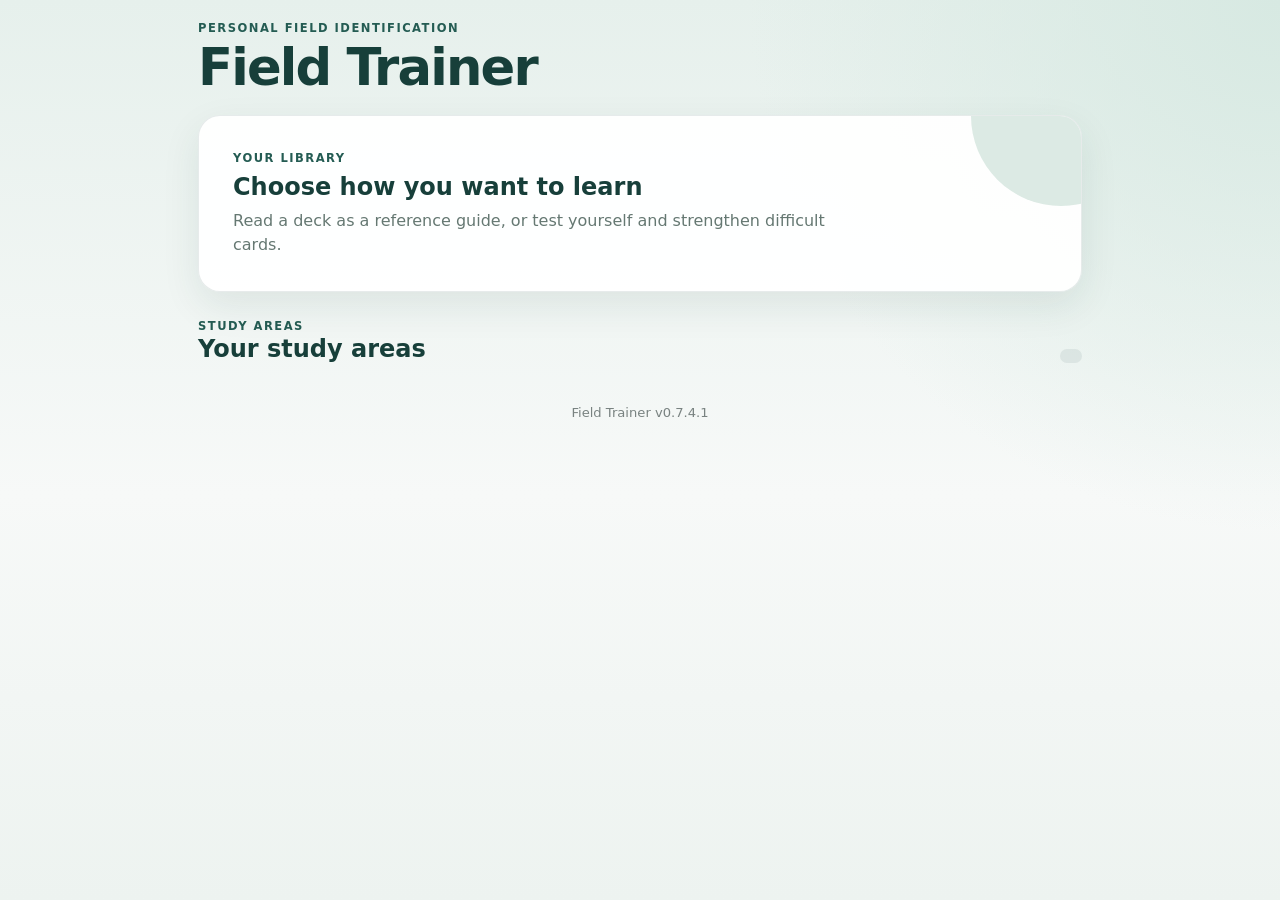
<file: index.html>
<!doctype html><html lang="en"><head><meta charset="utf-8"><meta name="viewport" content="width=device-width,initial-scale=1"><meta http-equiv="refresh" content="0; url=app/"><title>Field Trainer</title></head><body><p><a href="app/">Open Field Trainer</a></p></body></html>
</file>
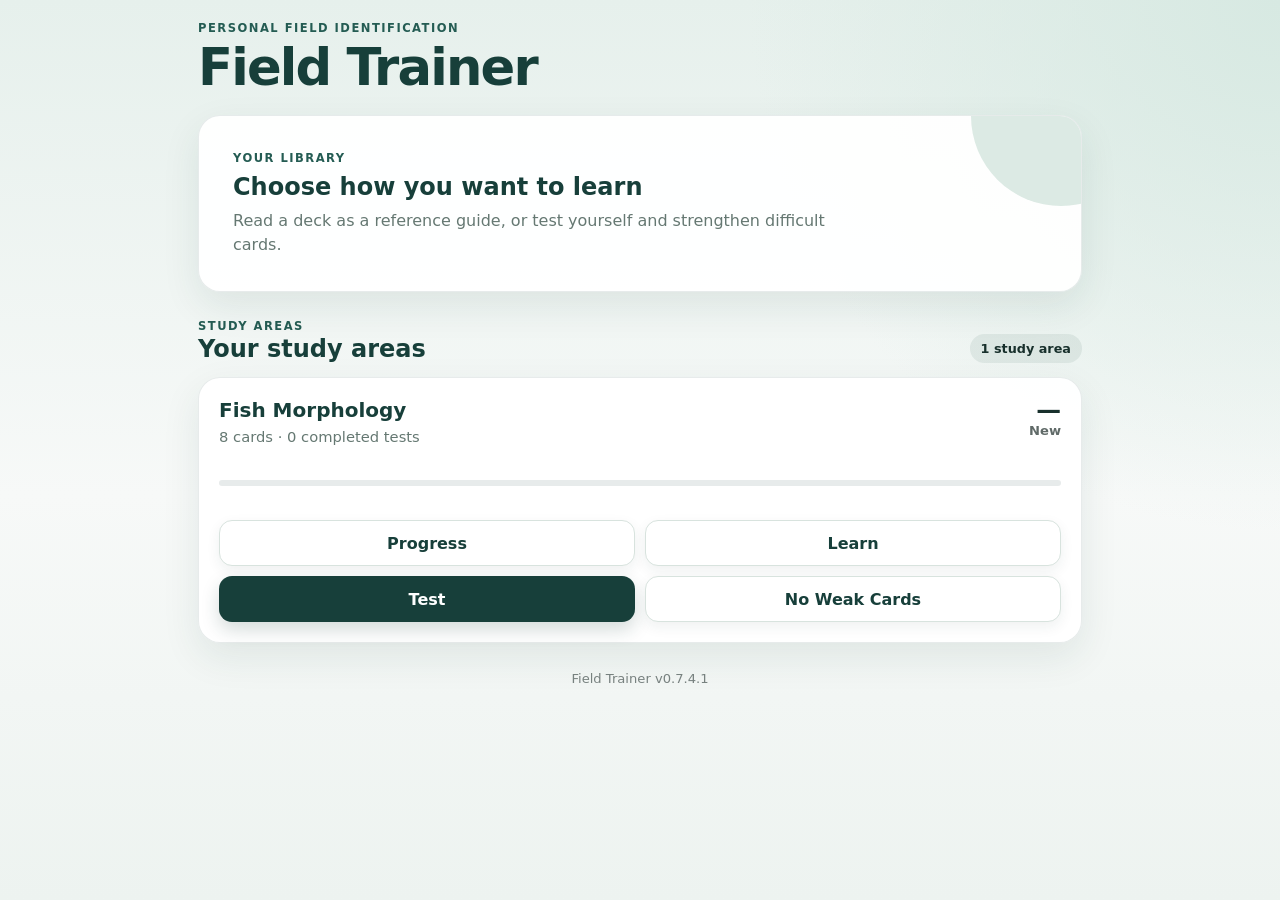
<file: app/index.html>
<!doctype html>
<html lang="en">
<head>
  <meta charset="utf-8">
  <meta name="viewport" content="width=device-width,initial-scale=1,viewport-fit=cover">
  <meta name="theme-color" content="#173f3a">
  <title>Field Trainer</title>
  <link rel="manifest" href="manifest.webmanifest">
  <link rel="stylesheet" href="css/styles.css">
</head>
<body>
  <main class="shell">
    <header class="app-header">
      <button id="backButton" class="icon-button hidden" aria-label="Go back">←</button>

      <div class="brand">
        <p class="eyebrow">PERSONAL FIELD IDENTIFICATION</p>
        <h1>Field Trainer</h1>
      </div>

      <button id="homeButton" class="secondary hidden">Decks</button>
    </header>

    <section id="homeView">
      <div class="hero card">
        <div>
          <p class="eyebrow">YOUR LIBRARY</p>
          <h2>Choose how you want to learn</h2>
          <p>Read a deck as a reference guide, or test yourself and strengthen difficult cards.</p>
        </div>
      </div>

      <section id="continuePanel" class="continue-panel card hidden" aria-labelledby="continueTitle">
        <div>
          <p class="eyebrow">CONTINUE LEARNING</p>
          <h2 id="continueTitle">Return to your last deck</h2>
          <p id="continueDeckDetails"></p>
        </div>
        <div class="continue-actions">
          <button id="continueReadButton" class="secondary">Continue reading</button>
          <button id="continueTestButton" class="primary">Continue testing</button>
        </div>
      </section>

      <div class="library-heading">
        <div>
          <p class="eyebrow">STUDY AREAS</p>
          <h2>Your study areas</h2>
        </div>
        <span id="deckCount" class="deck-count"></span>
      </div>

      <div id="deckList" class="deck-list"></div>
    </section>

    <section id="readView" class="hidden">
      <div class="view-heading">
        <div>
          <p id="readDeckName" class="eyebrow"></p>
          <h2 id="readModeHeading">Learn</h2>
        </div>

        <button id="switchToTestButton" class="secondary">Test deck</button>
      </div>

      <div class="read-tools card">
        <label class="search-field" for="readSearchInput">
          <span>Find a card</span>
          <input id="readSearchInput" type="search" placeholder="Search this deck…" autocomplete="off">
        </label>
      </div>

      <p id="readSearchSummary" class="search-summary hidden" aria-live="polite"></p>

      <div class="progress-row">
        <span id="readProgress"></span>
        <div class="progress-track" aria-hidden="true">
          <div id="readProgressBar" class="progress-fill"></div>
        </div>
      </div>

      <div id="readNoResults" class="empty-state card hidden">
        <h3>No matching cards</h3>
        <p>Try a different spelling or clear the search.</p>
        <button id="clearReadSearchButton" class="secondary">Clear search</button>
      </div>

      <article id="readFlashcard" class="flashcard read-flashcard card-transition">
        <img id="readCardImage" alt="Reference slide">

        <div id="readAnswerPanel" class="answer-panel">
          <span>Answer</span>
          <h2 id="readAnswerText"></h2>
        </div>
      </article>

      <div id="learnRevealControls" class="controls">
        <button id="toggleReadAnswerButton" class="primary wide">Show answer</button>
      </div>

      <div class="pager">
        <button id="previousReadButton" class="secondary">← Previous</button>
        <button id="nextReadButton" class="primary">Next →</button>
      </div>
    </section>

    <section id="testSetupView" class="hidden">
      <div class="view-heading">
        <div>
          <p id="testSetupDeckName" class="eyebrow"></p>
          <h2 id="testSetupTitle">Choose how to learn</h2>
        </div>

        <button id="setupReadButton" class="secondary">Read deck</button>
      </div>

      <div class="test-options">
        <article class="test-option card">
          <div>
            <p id="smartOptionEyebrow" class="eyebrow">STRUCTURED</p>
            <h2 id="smartOptionTitle">In Order</h2>
            <p id="smartOptionText">Work through every card in its original slide order.</p>
          </div>

          <button id="startSmartButton" class="primary">
            Learn In Order
          </button>
        </article>

        <article class="test-option card">
          <div>
            <p id="orderedOptionEyebrow" class="eyebrow">MIX IT UP</p>
            <h2 id="orderedOptionTitle">Random</h2>
            <p id="orderedOptionText">Work through every card once in a shuffled order.</p>
          </div>

          <button id="startOrderedButton" class="primary">
            Learn Random
          </button>
        </article>
      </div>
    </section>

    <section id="studyView" class="hidden">
      <div class="view-heading study-heading">
        <div>
          <p id="deckName" class="eyebrow"></p>
          <h2 id="testHeading">Test</h2>
        </div>

        <button id="changeTestButton" class="secondary">Change test</button>
      </div>

      <div class="progress-row">
        <span id="progressText"></span>

        <div class="progress-track" aria-hidden="true">
          <div id="testProgressBar" class="progress-fill"></div>
        </div>
      </div>

      <article id="testFlashcard" class="flashcard card-transition">
        <img id="cardImage" alt="Flashcard question slide">

        <div id="answerPanel" class="answer-panel hidden">
          <span>Answer</span>
          <h2 id="answerText"></h2>
        </div>
      </article>

      <div id="multipleChoiceControls" class="multiple-choice-controls hidden" aria-label="Answer choices"></div>

      <div id="revealControls" class="controls">
        <button id="revealButton" class="primary wide">Show answer</button>
      </div>

      <div id="ratingControls" class="controls hidden">
        <button id="wrongButton" class="wrong">Wrong</button>
        <button id="rightButton" class="right">Right</button>
      </div>

      <p class="keyboard-help">
        Space = reveal · ← = wrong · → = right
      </p>

      <div id="testStats" class="stats card">
        <div>
          <span>Right</span>
          <strong id="rightCount">0</strong>
        </div>

        <div>
          <span>Wrong</span>
          <strong id="wrongCount">0</strong>
        </div>

        <div>
          <span>Accuracy</span>
          <strong id="accuracy">—</strong>
        </div>
      </div>

      <button id="resetButton" class="reset-link">
        Reset this deck's progress
      </button>
    </section>

    <section id="progressView" class="hidden">
      <div class="view-heading">
        <div>
          <p id="progressDeckName" class="eyebrow"></p>
          <h2>Progress</h2>
        </div>
      </div>

      <section class="readiness-hero card">
        <div>
          <p class="eyebrow">FIELD READINESS</p>
          <div class="readiness-score-line">
            <strong id="progressReadinessScore">—</strong>
            <span id="progressReadinessBand">No cards studied yet</span>
          </div>
          <div class="readiness-track" aria-hidden="true"><span id="progressReadinessBar"></span></div>
        </div>
      </section>

      <section class="progress-metrics" aria-label="Study area progress">
        <div class="progress-metric card">
          <span>Cards</span>
          <strong id="progressCardCount">0</strong>
        </div>
        <div class="progress-metric card">
          <span>Reviews</span>
          <strong id="progressReviewCount">0</strong>
        </div>
        <div class="progress-metric card">
          <span>Sessions</span>
          <strong id="progressSessionCount">0</strong>
        </div>
        <div class="progress-metric card">
          <span>Needs practice</span>
          <strong id="progressNeedsPractice">0</strong>
        </div>
        <div id="progressForgottenMetric" class="progress-metric card progress-metric-wide">
          <span>Forgotten</span>
          <strong id="progressForgotten">0</strong>
        </div>
      </section>

      <section class="progress-study-actions card" aria-labelledby="progressNextTitle">
        <div>
          <p class="eyebrow">STUDY NEXT</p>
          <h2 id="progressNextTitle">Choose your next session</h2>
        </div>
        <div class="progress-action-buttons">
          <button id="progressContinueButton" class="primary">Continue learning</button>
          <button id="progressWeakButton" class="secondary">Review weak cards</button>
          <button id="progressForgottenButton" class="secondary">Review forgotten cards</button>
        </div>
        <p id="progressActionNote" class="progress-action-note">Only completed Tests affect Field Readiness.</p>
      </section>
    </section>

    <section id="resultsView" class="hidden">
      <div class="results-card card">
        <p id="resultsDeckName" class="eyebrow"></p>
        <h2 id="resultsTitle">Test complete</h2>

        <p id="resultsMessage" class="results-message">
          You have completed this test session.
        </p>

        <div class="results-score">
          <strong id="resultsAccuracy">0%</strong>
          <span>Session accuracy</span>
        </div>

        <div class="stats results-stats">
          <div>
            <span>Right</span>
            <strong id="resultsRight">0</strong>
          </div>

          <div>
            <span>Wrong</span>
            <strong id="resultsWrong">0</strong>
          </div>

          <div>
            <span>Total</span>
            <strong id="resultsTotal">0</strong>
          </div>
        </div>

        <div class="results-actions">
          <button id="reviewMistakesButton" class="primary hidden">
            Review mistakes
          </button>

          <button id="restartOrderedButton" class="primary">
            Repeat In Order
          </button>

          <button id="resultsSmartButton" class="secondary">
            Learn In Order
          </button>

          <button id="resultsHomeButton" class="secondary">
            Return to decks
          </button>
        </div>
      </div>
    </section>
    <footer class="app-footer">Field Trainer <span id="appVersion">v0.7.4.1</span></footer>
  </main>

  <div id="imageZoom" class="image-zoom hidden" role="dialog" aria-modal="true" aria-label="Image viewer">
    <div class="zoom-toolbar">
      <button id="zoomOutButton" class="secondary zoom-control" aria-label="Zoom out">−</button>
      <span id="zoomPercent" class="zoom-percent" aria-live="polite">100%</span>
      <button id="zoomInButton" class="secondary zoom-control" aria-label="Zoom in">+</button>
      <button id="resetZoomButton" class="secondary">Fit</button>
      <button id="closeZoomButton" class="primary zoom-close" aria-label="Close image viewer">×</button>
    </div>

    <div id="zoomStage" class="zoom-stage">
      <img id="zoomImage" alt="Zoomed flashcard image" draggable="false">
    </div>

    <p class="zoom-help">
      Pinch or scroll to zoom · drag to pan · double-tap to zoom · Esc to close
    </p>
  </div>

  <script src="js/learning-engine.js"></script>
  <script src="js/app.js"></script>
</body>
</html>
</file>
<file: app/css/styles.css>
:root {
  font-family: Inter, ui-sans-serif, system-ui, -apple-system, BlinkMacSystemFont, "Segoe UI", sans-serif;
  color:#18302c;
  background:#edf3f0;
  --ink:#18302c;
  --forest:#173f3a;
  --forest-2:#245c53;
  --sage:#dceae4;
  --paper:#ffffff;
  --muted:#657872;
  --line:#d8e3de;
  --danger:#a64245;
  --success:#27734e;
}
* { box-sizing:border-box; }
body { margin:0; min-height:100vh; background:radial-gradient(circle at top right,#d7e9e2 0,transparent 34%),linear-gradient(180deg,#e6f0ec 0,#f7f9f8 55%,#edf3f0 100%); }
button { font:inherit; cursor:pointer; border:0; }
button:focus-visible { outline:3px solid rgba(36,92,83,.3); outline-offset:3px; }
.shell { width:min(960px,100%); margin:auto; padding:20px clamp(14px,4vw,38px) 48px; }
.app-header { display:grid; grid-template-columns:auto 1fr auto; align-items:center; gap:14px; margin-bottom:22px; min-height:64px; }
.brand { min-width:0; }
h1 { margin:0; font-size:clamp(1.9rem,6vw,3.2rem); line-height:1; color:var(--forest); letter-spacing:-.035em; }
h2 { margin:0 0 8px; color:var(--forest); }
p { line-height:1.5; }
.eyebrow { margin:0 0 5px; color:var(--forest-2); font-size:.72rem; font-weight:850; letter-spacing:.13em; }
.card { background:rgba(255,255,255,.94); border:1px solid rgba(23,63,58,.1); border-radius:22px; box-shadow:0 14px 38px rgba(23,63,58,.09); }
.hero { padding:clamp(20px,5vw,34px); margin-bottom:18px; overflow:hidden; position:relative; }
.hero::after { content:""; position:absolute; width:180px; height:180px; border-radius:50%; right:-70px; top:-90px; background:var(--sage); }
.hero > div { position:relative; z-index:1; max-width:620px; }
.hero p:last-child { margin:0; color:var(--muted); }
.deck-list { display:grid; grid-template-columns:repeat(auto-fit,minmax(260px,1fr)); gap:16px; }
.deck-card { padding:20px; display:grid; gap:18px; }
.deck-card-top { display:flex; justify-content:space-between; align-items:flex-start; gap:16px; }
.deck-icon { display:grid; place-items:center; width:48px; height:48px; border-radius:16px; background:var(--sage); font-size:1.4rem; }
.deck-card h3 { margin:0; color:var(--forest); font-size:1.25rem; }
.deck-meta { margin:4px 0 0; color:var(--muted); font-size:.92rem; }
.deck-actions { display:grid; grid-template-columns:1fr 1fr; gap:10px; }
.deck-actions button { padding:13px 14px; border-radius:13px; font-weight:800; }
.primary { background:var(--forest); color:white; box-shadow:0 8px 18px rgba(23,63,58,.18); }
.secondary { background:white; color:var(--forest); padding:10px 14px; border-radius:12px; border:1px solid var(--line); box-shadow:0 5px 14px rgba(23,63,58,.07); }
.icon-button { width:42px; height:42px; border-radius:13px; background:white; color:var(--forest); border:1px solid var(--line); font-size:1.25rem; }
.view-heading { display:flex; justify-content:space-between; align-items:flex-end; gap:18px; margin-bottom:14px; }
.view-heading h2 { margin:0; font-size:clamp(1.5rem,4vw,2rem); }
.progress-row { display:grid; grid-template-columns:auto minmax(110px,1fr); align-items:center; gap:14px; margin:0 2px 14px; color:var(--muted); font-size:.9rem; font-weight:700; }
.progress-track { height:8px; background:#d7e3de; border-radius:999px; overflow:hidden; }
.progress-fill { width:0; height:100%; background:var(--forest-2); border-radius:inherit; transition:width .25s ease; }
.flashcard { overflow:hidden; background:white; border-radius:22px; box-shadow:0 18px 46px rgba(23,63,58,.14); border:1px solid rgba(23,63,58,.08); }
.flashcard img { display:block; width:100%; max-height:65vh; object-fit:contain; background:white; }
.answer-panel { padding:18px 22px 22px; border-top:1px solid var(--line); }
.answer-panel span { color:var(--muted); font-size:.75rem; font-weight:800; text-transform:uppercase; letter-spacing:.1em; }
.answer-panel h2 { margin:5px 0 0; color:var(--forest); font-size:clamp(1.25rem,4vw,1.8rem); }
.controls { display:flex; gap:12px; margin:16px 0; }
.controls button { flex:1; min-height:54px; padding:15px 20px; border-radius:15px; font-weight:850; font-size:1.02rem; }
.wrong { background:var(--danger); color:white; }
.right { background:var(--success); color:white; }
.keyboard-help { margin:-3px 0 14px; text-align:center; color:var(--muted); font-size:.8rem; }
.stats { display:grid; grid-template-columns:repeat(3,1fr); padding:15px; text-align:center; }
.stats div+div { border-left:1px solid var(--line); }
.stats span,.stats strong { display:block; }
.stats span { color:var(--muted); font-size:.72rem; text-transform:uppercase; letter-spacing:.08em; }
.stats strong { margin-top:5px; font-size:1.28rem; color:var(--forest); }
.reset-link { display:block; margin:15px auto 0; padding:8px; background:transparent; color:#765b62; text-decoration:underline; font-size:.86rem; }
.pager { display:grid; grid-template-columns:1fr 1fr; gap:12px; margin-top:16px; }
.pager button { min-height:50px; border-radius:14px; font-weight:800; }
.pager button:disabled { opacity:.45; cursor:not-allowed; box-shadow:none; }
.hidden { display:none !important; }
@media (max-width:600px) {
  .shell { padding-top:14px; }
  .app-header { min-height:58px; margin-bottom:16px; }
  .brand .eyebrow { display:none; }
  .deck-list { grid-template-columns:1fr; }
  .flashcard img { max-height:57vh; }
  .view-heading { align-items:center; }
  .view-heading .secondary { white-space:nowrap; }
  .keyboard-help { display:none; }
  .progress-row { grid-template-columns:1fr; gap:7px; }
}


.test-options {
  display:grid;
  grid-template-columns:repeat(2,minmax(0,1fr));
  gap:16px;
}

.test-option {
  padding:clamp(20px,4vw,30px);
  display:flex;
  flex-direction:column;
  justify-content:space-between;
  gap:24px;
}

.test-option h2 {
  margin-bottom:10px;
  font-size:clamp(1.45rem,4vw,2rem);
}

.test-option p:not(.eyebrow) {
  margin:0;
  color:var(--muted);
}

.test-option button {
  width:100%;
  min-height:54px;
  padding:15px 18px;
  border-radius:15px;
  font-weight:850;
}

.results-card {
  max-width:620px;
  margin:0 auto;
  padding:clamp(24px,6vw,42px);
  text-align:center;
}

.results-card > h2 {
  margin-bottom:8px;
  font-size:clamp(1.8rem,5vw,2.6rem);
}

.results-message {
  margin:0 auto 26px;
  max-width:430px;
  color:var(--muted);
}

.results-score {
  display:grid;
  gap:4px;
  margin:10px 0 26px;
}

.results-score strong {
  color:var(--forest);
  font-size:clamp(3rem,12vw,5rem);
  line-height:1;
}

.results-score span {
  color:var(--muted);
  font-weight:750;
}

.results-stats {
  margin-bottom:20px;
  border:1px solid var(--line);
  box-shadow:none;
}

.results-actions {
  display:grid;
  gap:10px;
}

.results-actions button {
  min-height:52px;
  padding:14px 18px;
  border-radius:14px;
  font-weight:850;
}

@media (max-width:700px) {
  .test-options {
    grid-template-columns:1fr;
  }
}
/* Field Trainer v0.6 — image zoom */

.flashcard img {
  cursor: zoom-in;
}

body.zoom-open {
  overflow: hidden;
}

.image-zoom {
  position: fixed;
  inset: 0;
  z-index: 1000;
  display: grid;
  grid-template-rows: auto minmax(0, 1fr) auto;
  gap: 12px;
  padding: 16px;
  background: rgba(8, 20, 18, 0.96);
}

.image-zoom.hidden {
  display: none;
}

.zoom-toolbar {
  display: flex;
  justify-content: flex-end;
  gap: 8px;
  flex-wrap: wrap;
}

.zoom-stage {
  position: relative;
  display: grid;
  place-items: center;
  min-height: 0;
  overflow: hidden;
  border-radius: 16px;
  background: rgba(255, 255, 255, 0.06);
  cursor: grab;
  touch-action: none;
  user-select: none;
}

.zoom-stage.dragging {
  cursor: grabbing;
}

.zoom-stage img {
  max-width: 92%;
  max-height: 92%;
  object-fit: contain;
  transform-origin: center;
  transition: transform 100ms ease-out;
  will-change: transform;
  pointer-events: none;
}

.zoom-stage.dragging img {
  transition: none;
}

.zoom-help {
  margin: 0;
  text-align: center;
  color: rgba(255, 255, 255, 0.78);
  font-size: 0.9rem;
}

@media (max-width: 640px) {
  .image-zoom {
    padding: 10px;
  }

  .zoom-toolbar {
    justify-content: center;
  }

  .zoom-help {
    font-size: 0.78rem;
  }
}
/* Field Trainer v0.6.1 — completed image zoom */

.zoom-toolbar {
  align-items: center;
}

.zoom-control {
  min-width: 46px;
  font-size: 1.35rem;
  line-height: 1;
}

.zoom-percent {
  min-width: 62px;
  padding: 8px 10px;
  border-radius: 999px;
  background: rgba(255, 255, 255, 0.1);
  color: #fff;
  text-align: center;
  font-variant-numeric: tabular-nums;
  font-weight: 700;
}

.zoom-close {
  min-width: 46px;
  font-size: 1.45rem;
  line-height: 1;
}

.zoom-stage {
  cursor: default;
  overscroll-behavior: contain;
}

.zoom-stage.can-pan {
  cursor: grab;
}

.zoom-stage.dragging {
  cursor: grabbing;
}

.zoom-stage img {
  transition:
    transform 90ms ease-out,
    opacity 120ms ease-out;
}

.zoom-stage.dragging img {
  transition: none;
}

@media (max-width: 640px) {
  .image-zoom {
    grid-template-rows: auto minmax(0, 1fr) auto;
  }

  .zoom-toolbar {
    display: grid;
    grid-template-columns: auto auto auto auto 1fr;
    justify-content: stretch;
  }

  .zoom-toolbar button,
  .zoom-percent {
    min-height: 44px;
  }

  .zoom-close {
    justify-self: end;
  }

  .zoom-stage img {
    max-width: 96%;
    max-height: 96%;
  }
}


/* Field Trainer v0.6.2 — quality-of-life update */

.continue-panel {
  display: flex;
  align-items: center;
  justify-content: space-between;
  gap: 24px;
  margin: 22px 0 28px;
  border: 1px solid rgba(23, 63, 58, 0.22);
  background: linear-gradient(135deg, rgba(23, 63, 58, 0.08), rgba(255, 255, 255, 0.96));
}

.continue-panel.hidden {
  display: none;
}

.continue-panel h2,
.continue-panel p {
  margin-bottom: 0;
}

.continue-actions {
  display: flex;
  gap: 10px;
  flex-wrap: wrap;
  flex-shrink: 0;
}

.library-heading {
  display: flex;
  align-items: end;
  justify-content: space-between;
  gap: 16px;
  margin: 26px 0 14px;
}

.library-heading h2,
.library-heading p {
  margin-bottom: 0;
}

.deck-count,
.resume-badge {
  display: inline-flex;
  align-items: center;
  border-radius: 999px;
  font-size: 0.8rem;
  font-weight: 700;
}

.deck-count {
  padding: 7px 11px;
  background: rgba(23, 63, 58, 0.08);
}

.deck-title-row {
  display: flex;
  align-items: center;
  gap: 9px;
  flex-wrap: wrap;
}

.resume-badge {
  padding: 4px 8px;
  background: #173f3a;
  color: #fff;
}

.deck-card.last-deck {
  box-shadow: 0 0 0 2px rgba(23, 63, 58, 0.18), var(--shadow, 0 12px 30px rgba(0, 0, 0, 0.08));
}

.mini-progress {
  height: 6px;
  margin: 14px 0 16px;
  overflow: hidden;
  border-radius: 999px;
  background: rgba(23, 63, 58, 0.1);
}

.mini-progress span {
  display: block;
  height: 100%;
  border-radius: inherit;
  background: #173f3a;
  transition: width 220ms ease;
}

.read-tools {
  display: flex;
  align-items: end;
  gap: 14px;
  margin-bottom: 18px;
  padding: 14px;
}

.search-field {
  display: grid;
  gap: 6px;
  flex: 1;
  font-size: 0.85rem;
  font-weight: 700;
}

.search-field input {
  width: 100%;
  min-height: 44px;
  padding: 10px 13px;
  border: 1px solid rgba(23, 63, 58, 0.25);
  border-radius: 10px;
  background: #fff;
  color: inherit;
  font: inherit;
}

.search-field input:focus {
  outline: 3px solid rgba(23, 63, 58, 0.15);
  border-color: #173f3a;
}

.search-summary {
  margin: -6px 0 14px;
  color: rgba(20, 35, 32, 0.72);
  font-size: 0.92rem;
}

.empty-state {
  margin: 18px 0;
  text-align: center;
}

.answer-panel {
  transition: opacity 160ms ease, transform 160ms ease, max-height 180ms ease, padding 180ms ease;
}

.answer-panel.answer-collapsed {
  max-height: 0;
  padding-top: 0;
  padding-bottom: 0;
  overflow: hidden;
  opacity: 0;
  transform: translateY(-5px);
}

.card-transition.card-enter {
  animation: card-enter 180ms ease-out;
}

@keyframes card-enter {
  from {
    opacity: 0.35;
    transform: translateY(7px) scale(0.995);
  }
  to {
    opacity: 1;
    transform: translateY(0) scale(1);
  }
}

.app-footer {
  padding: 28px 0 10px;
  text-align: center;
  color: rgba(20, 35, 32, 0.55);
  font-size: 0.82rem;
}

@media (prefers-reduced-motion: reduce) {
  .card-transition.card-enter {
    animation: none;
  }

  .answer-panel,
  .mini-progress span {
    transition: none;
  }
}

@media (max-width: 640px) {
  .continue-panel,
  .read-tools {
    align-items: stretch;
    flex-direction: column;
  }

  .continue-actions {
    display: grid;
    grid-template-columns: 1fr;
  }

  .continue-actions button,
  .read-tools button {
    width: 100%;
  }
}


/* v0.7.2 Learning Progress dashboard */
.learning-overview,
.readiness-hero {
  display: grid;
  grid-template-columns: minmax(0, 1fr) auto;
  gap: 28px;
  align-items: center;
  margin-bottom: 24px;
}
.overview-score-line,
.readiness-score-line { display:flex; align-items:baseline; gap:12px; margin:8px 0 12px; }
.overview-score-line strong,
.readiness-score-line strong { font-size:clamp(2.4rem,8vw,4.6rem); line-height:.9; }
.overview-score-line span,
.readiness-score-line span,
.deck-readiness span,
.card-progress-score span { color:rgba(20,35,32,.68); font-size:.82rem; font-weight:700; }
.readiness-track { width:100%; height:10px; overflow:hidden; border-radius:999px; background:rgba(23,63,58,.1); }
.readiness-track span { display:block; width:0; height:100%; border-radius:inherit; background:#173f3a; transition:width 220ms ease; }
.overview-stats,
.progress-summary-stats { display:grid; grid-template-columns:repeat(2,minmax(110px,1fr)); gap:12px; }
.overview-stats div,
.progress-summary-stats div { min-width:120px; padding:14px; border-radius:12px; background:rgba(23,63,58,.06); }
.overview-stats span,
.progress-summary-stats span { display:block; margin-bottom:4px; font-size:.78rem; }
.overview-stats strong,
.progress-summary-stats strong { font-size:1.25rem; }
.deck-readiness,
.card-progress-score { display:grid; min-width:76px; text-align:right; }
.deck-readiness strong,
.card-progress-score strong { font-size:1.55rem; line-height:1; }
.deck-actions-three { grid-template-columns:repeat(3,1fr); }
.progress-view-actions { display:flex; gap:10px; }
.progress-section { margin-top:26px; }
.readiness-distribution { display:grid; grid-template-columns:repeat(5,1fr); padding:0; overflow:hidden; }
.distribution-item { display:grid; gap:5px; padding:18px 12px; text-align:center; border-right:1px solid rgba(23,63,58,.1); }
.distribution-item:last-child { border-right:0; }
.distribution-item span { font-size:.76rem; }
.distribution-item strong { font-size:1.35rem; }
.card-progress-list { padding:0; overflow:hidden; }
.card-progress-row { display:flex; justify-content:space-between; align-items:center; gap:18px; padding:15px 18px; border-bottom:1px solid rgba(23,63,58,.1); }
.card-progress-row:last-child { border-bottom:0; }
.card-progress-main { display:grid; gap:3px; min-width:0; }
.card-progress-main strong { overflow-wrap:anywhere; }
.card-progress-main span { color:rgba(20,35,32,.64); font-size:.82rem; }
@media (max-width:640px) {
  .learning-overview,.readiness-hero { grid-template-columns:1fr; gap:18px; }
  .readiness-distribution { grid-template-columns:repeat(2,1fr); }
  .distribution-item { border-bottom:1px solid rgba(23,63,58,.1); }
  .deck-actions-three { grid-template-columns:1fr; }
  .progress-view-actions { width:100%; }
  .progress-view-actions button { flex:1; }
}

/* v0.7.2 revised progress dashboard */
.progress-metrics {
  display:grid;
  grid-template-columns:repeat(2,minmax(0,1fr));
  gap:12px;
  margin-top:16px;
}
.progress-metric {
  display:grid;
  gap:6px;
  padding:18px;
}
.progress-metric span {
  color:rgba(20,35,32,.68);
  font-size:.82rem;
  font-weight:700;
  text-transform:uppercase;
  letter-spacing:.06em;
}
.progress-metric strong { font-size:1.8rem; line-height:1; }
.progress-metric-wide { grid-column:1 / -1; }
.progress-study-actions { display:grid; gap:18px; margin-top:16px; }
.progress-action-buttons { display:grid; gap:10px; }
.progress-action-buttons button { width:100%; }
.progress-action-buttons button:disabled { opacity:.55; cursor:not-allowed; }
.progress-action-note { margin:0; color:rgba(20,35,32,.64); font-size:.82rem; }
@media (min-width:720px) {
  .progress-metrics { grid-template-columns:repeat(4,minmax(0,1fr)); }
  .progress-metric-wide { grid-column:auto; }
  .progress-action-buttons { grid-template-columns:repeat(3,1fr); }
}

/* v0.7.4 study modes */
.deck-actions-study { display:grid; grid-template-columns:repeat(2,minmax(0,1fr)); gap:10px; }
.deck-actions-study button { min-height:46px; padding:11px 12px; border-radius:13px; font-weight:800; }
.multiple-choice-controls { display:grid; grid-template-columns:repeat(2,minmax(0,1fr)); gap:12px; margin:16px 0; }
.choice-button { min-height:58px; text-align:left; font-weight:800; line-height:1.3; }
@media (max-width:600px) {
  .deck-actions-study, .multiple-choice-controls { grid-template-columns:1fr; }
  .choice-button { min-height:54px; }
}
</file>
